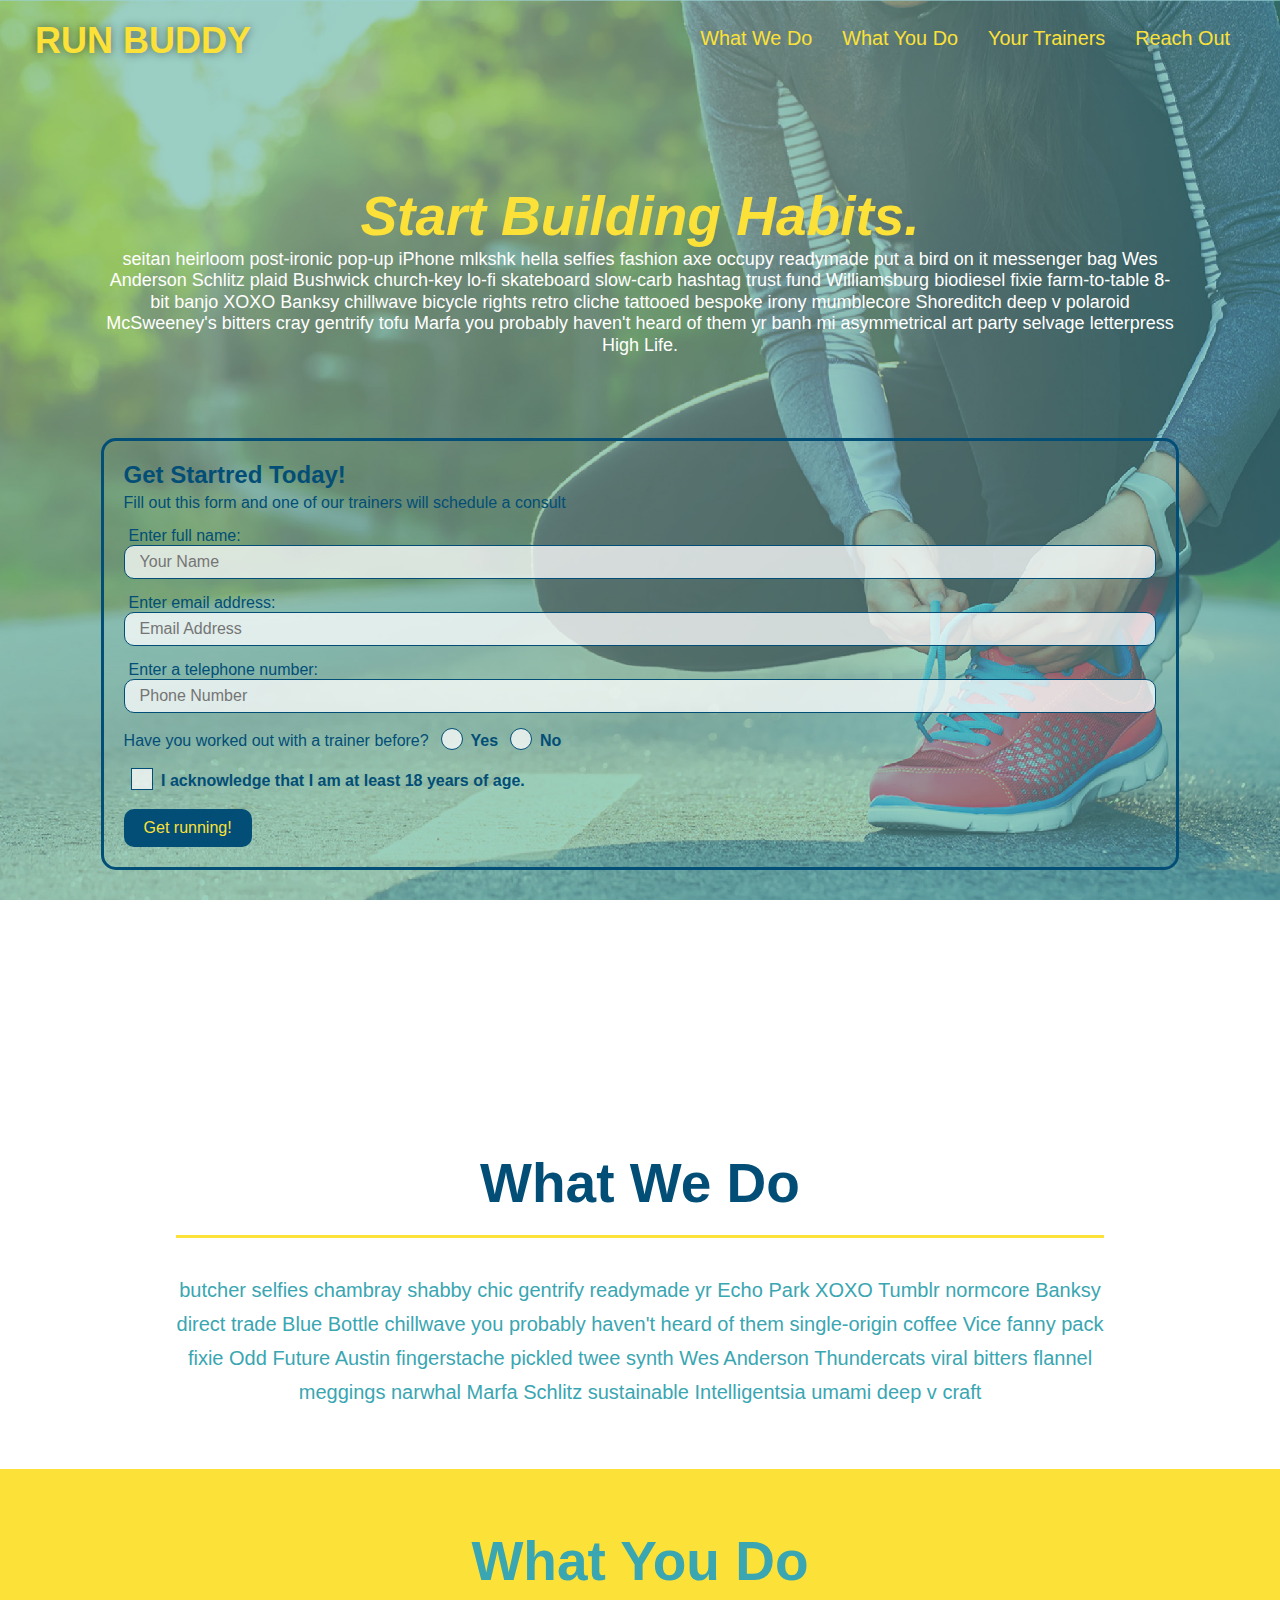
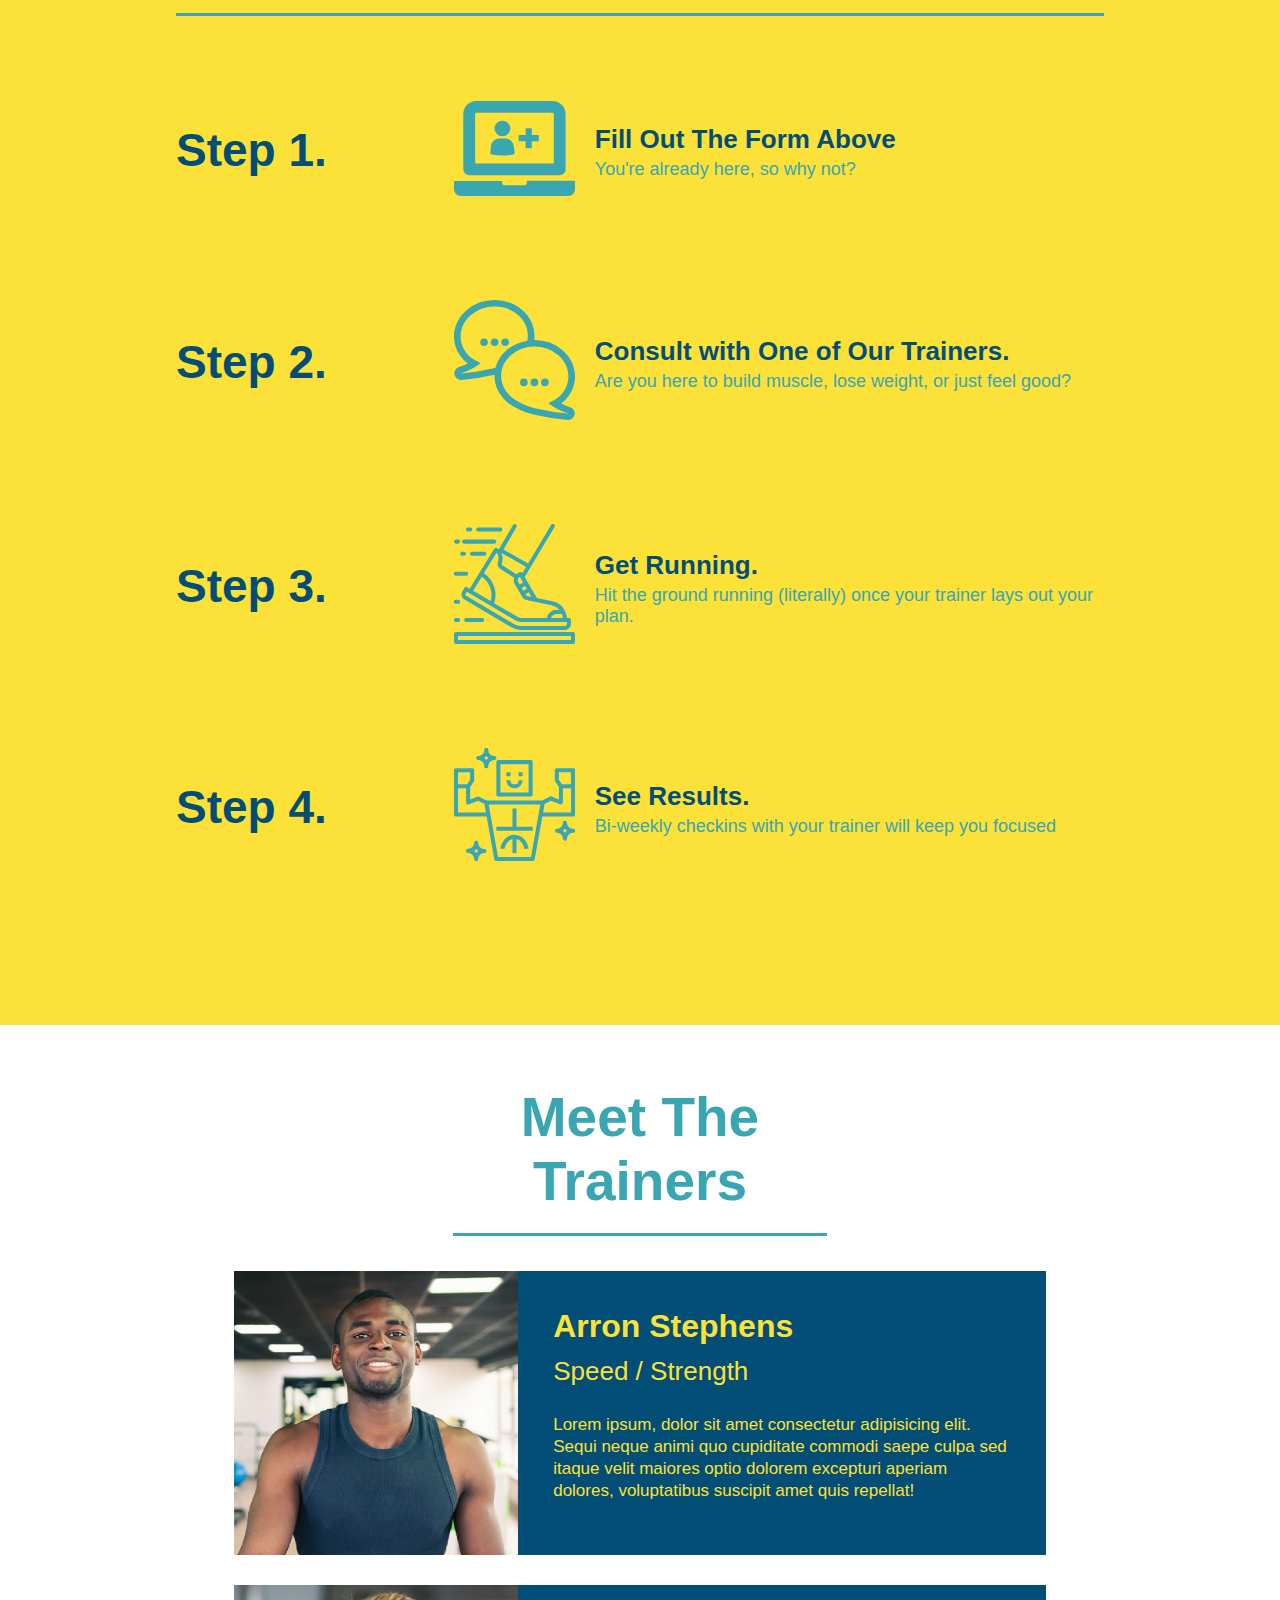
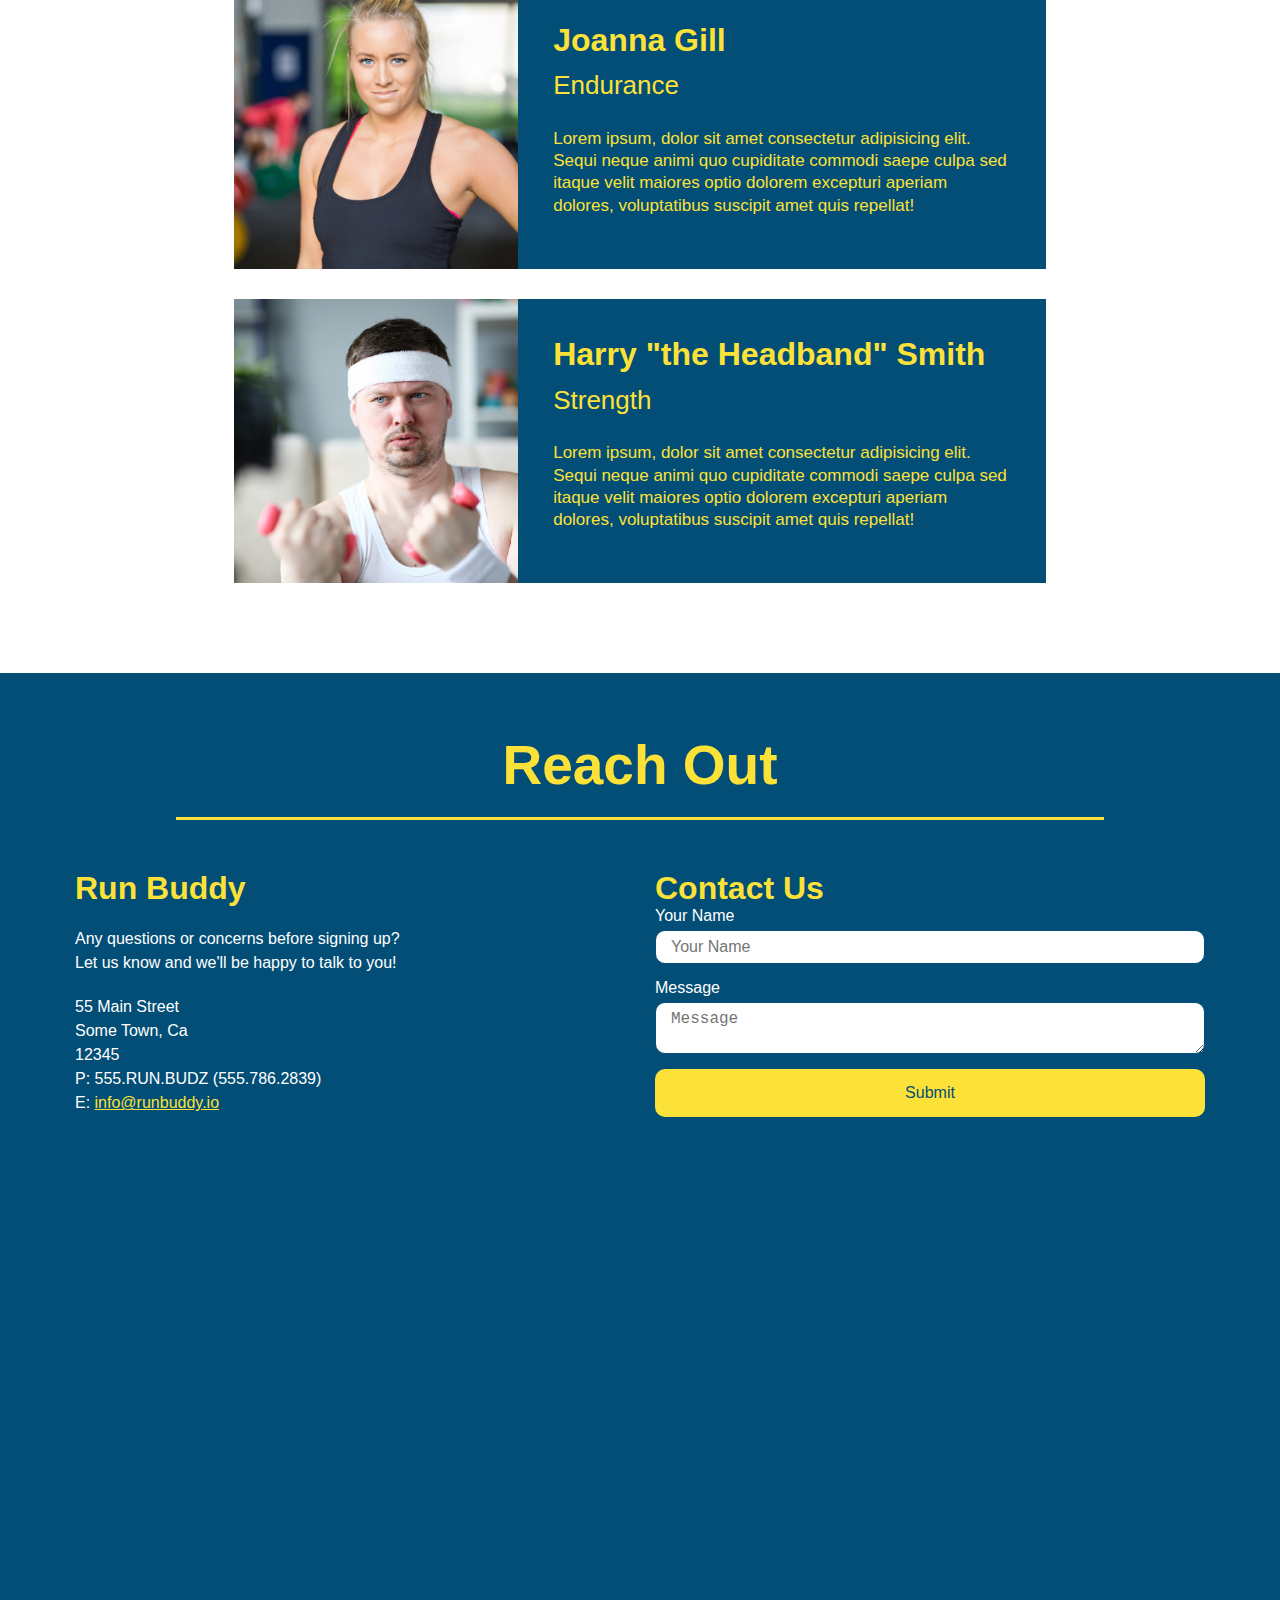
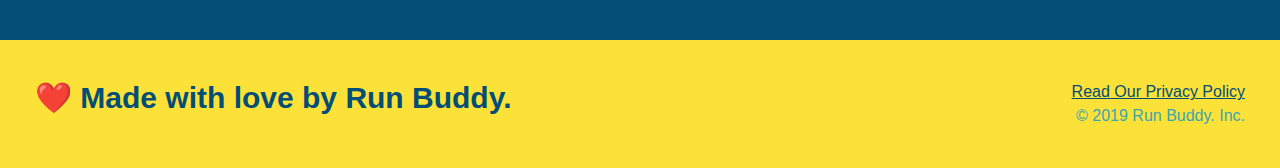
<file: index.html>
<!DOCTYPE html>
<html lang="en">
  <head>
    <meta name="viewport" content="width=device-width, initial-scale=1.0" />
    <link rel="stylesheet" href="./assets/css/style.css" />
    <title>Run Buddy</title>
  </head>
  <body>
    <!-- navigation -->
    <header>
      <h1>
        <a href="/">RUN BUDDY</a>
      </h1>
      <nav>
        <!-- Unorder list element -->
        <ul>
          <!-- List item element -->
          <li>
            <!-- Anchor element -->
            <a href="#what-we-do">What We Do</a>
          </li>
          <li>
            <a href="#what-you-do">What You Do</a>
          </li>
          <li>
            <a href="#your-trainers">Your Trainers</a>
          </li>
          <li>
            <a href="#reach-out">Reach Out</a>
          </li>
        </ul>
      </nav>
    </header>
    <!-- hero section -->
    
      <section class="hero">
        <div class="hero-cta">
          <h2>Start Building Habits.</h2>
          <p>
            seitan heirloom post-ironic pop-up iPhone mlkshk hella selfies fashion axe occupy readymade put a bird on it messenger bag Wes Anderson Schlitz plaid Bushwick church-key lo-fi skateboard slow-carb hashtag trust fund Williamsburg biodiesel fixie farm-to-table 8-bit banjo XOXO Banksy chillwave bicycle rights retro cliche tattooed bespoke irony mumblecore Shoreditch deep v polaroid McSweeney's bitters cray gentrify tofu Marfa you probably haven't heard of them yr banh mi asymmetrical art party selvage letterpress High Life.
          </p>
        </div>
        <div class="hero-form">
      <h3>Get Startred Today!</h3>
        <p>
          Fill out this form and one of our trainers will schedule a consult
        </p>
      <div>
        <!-- Add Form element -->
        <form>
          <label for="name">Enter full name:</label>
          <input type="text" placeholder="Your Name" name="name" id="name" class="form-input" />
          <label for="email">Enter email address:</label>
          <input
            type="text"
            placeholder="Email Address"
            name="email"
            id="email"
            class="form-input"
          />
          <label for="phone">Enter a telephone number:</label>
          <input
            type="phone"
            placeholder="Phone Number"
            name="phone"
            id="phone"
            class="form-input"
          />
          <p>
            Have you worked out with a trainer before?
            <span class="radio-wrapper">
            <input type="radio" name="trainer-confirm" id="trainer-yes" />
            <label for="trainer-yes">Yes</label>
            </span>
            <span class="radio-wrapper">
            <input type="radio" name="trainer-confirm" id="trainer-no" />
            <label for="trainer-no">No</label>
          </span>
          </p>
          <p>
            <span class="checkbox-wrapper">
            <input type="checkbox" name="age-confirm" id="checkbox" />
            <label for="checkbox"
              >I acknowledge that I am at least 18 years of age.</label
            >
            </span>
          </p>
          <button type="submit">Get running!</button>
        </form>
      </div>
    </section>
    <!-- end hero -->

    <!-- hero/jumbotron -->
    <section></section>  
    <!-- "what we do" section -->
    <section id="what-we-do" class="intro">
       <!-- Wrap every h2 with a class of "section-title" in this div! -->
      <div class="flex-row">
      <h2 class="section-title primary-border">What We Do</h2>
      </div>
      <div class="flex-row">
      <p>
        butcher selfies chambray shabby chic gentrify readymade yr Echo Park XOXO Tumblr normcore Banksy direct trade Blue Bottle chillwave you probably haven't heard of them single-origin coffee Vice fanny pack fixie Odd Future Austin fingerstache pickled twee synth Wes Anderson Thundercats viral bitters flannel meggings narwhal Marfa Schlitz sustainable Intelligentsia umami deep v craft
      </p>
      </div>
    </section>

    <!-- "What you do" section -->
    <section id="what you do" class="steps">
       <!-- Wrap every h2 with a class of "section-title" in this div! -->
<div class="flex-row">
      <h2 class="section-title secondary-border">What You Do</h2>
      </div>
      <div>
        <!-- insert this img element -->
        <div class="step">
          <h3>Step 1.</h3>
          <div class="step-info">
            <div class="step-img">
              <img src="./assets/images/step-1.svg" alt="" />
            </div>
            <div class="step-text">
              <h4>Fill Out The Form Above</h4>
              <p>You're already here, so why not?</p>
            </div>
          </div>
        </div>
    </div>
    
        <div>
          <div class="step">
            <h3>Step 2.</h3>
          <div class="step-info">
            <div class="step-img">
          <img src="./assets/images/step-2.svg" alt="" />
          </div>
          <div class="step-text">
          <h4>Consult with One of Our Trainers.</h4>
          <p>Are you here to build muscle, lose weight, or just feel good?</p>
          </div>
          </div>
          </div>
        </div>
      
      
        <div>
          <div class="step">
            <h3>Step 3.</h3>
          <div class="step-info">
            <div class="step-img">
          <img src="./assets/images/step-3.svg" alt="" />
          </div>
          <div class="step-text">
          <h4>Get Running.</h4>
          <p>Hit the ground running (literally) once your trainer lays out your plan.</p>
          </div>
          </div>
          </div>
        </div>
      
        <div>
          <div class="step">
            <h3>Step 4.</h3>
          <div class="step-info">
            <div class="step-img">
          <img src="./assets/images/step-4.svg" alt="" />
          </div>
          <div class="step-text">
          <h4>See Results.</h4>
          <p>Bi-weekly checkins with your trainer will keep you focused</p>
          </div>
          </div>
          </div>
      </div>
    </section>

    <!-- "meet the trainers" section -->
    <section id="your-trainers" class="trainers">
      <!-- Wrap every h2 with a class of "section-title" in this div! -->
<div class="flex-row">
      <h2 class="section-title primary-border">Meet The Trainers</h2>
      </div>
      <div class="trainers">
        <!--This is for show; keep the article tags you have-->
      <article class="trainer">
        <img src="./assets/images/trainer-1.jpg" alt="Arron Stephens in his workout clothes, ready to pump iron" />
        <div class="trainer-bio">
          <h3 class="trainer-name">Arron Stephens</h3>
          <h4 class="trainer-role">Speed / Strength</h4>
          <p>
            Lorem ipsum, dolor sit amet consectetur adipisicing elit. Sequi neque animi quo cupiditate commodi saepe culpa sed
            itaque velit maiores optio dolorem excepturi aperiam dolores, voluptatibus suscipit amet quis repellat!
          </p>
        </div>
      </article>
      <!-- second trainer bio -->
<article class="trainer">
  <img src="./assets/images/trainer-2.jpg" alt="Joanna Gill cooling off after a workout" />
  <div class="trainer-bio">
    <h3 class="trainer-name">Joanna Gill</h3>
    <h4 class="trainer-role">Endurance</h4>
    <p>
      Lorem ipsum, dolor sit amet consectetur adipisicing elit. Sequi neque animi quo cupiditate commodi saepe culpa sed
      itaque velit maiores optio dolorem excepturi aperiam dolores, voluptatibus suscipit amet quis repellat!
    </p>
  </div>
</article>

<!-- third trainer bio -->
<article class="trainer">
  <img src="./assets/images/trainer-3.jpg" alt="Harry Smith wearing a headband and lifting comically small pink weights" />
  <div class="trainer-bio">
    <h3 class="trainer-name">Harry "the Headband" Smith</h3>
    <h4 class="trainer-role">Strength</h4>
    <p>
      Lorem ipsum, dolor sit amet consectetur adipisicing elit. Sequi neque animi quo cupiditate commodi saepe culpa sed
      itaque velit maiores optio dolorem excepturi aperiam dolores, voluptatibus suscipit amet quis repellat!
    </p>
  </div>
</article>
</div>
    </section>

    <!-- "reach out" section -->
  <section id="reach-out" class="contact">
      <!-- Wrap every h2 with a class of "section-title" in this div! -->
<div class="flex-row">
    <h2 class="section-title secondary-border">Reach Out</h2>
      </div>
    <div class="contact-info">
      <div>
      <h3>Run Buddy</h3>
      <p>
        Any questions or concerns before signing up?
        <br />
        Let us know and we'll be happy to talk to you!
      </p>
      <address>
        55 Main Street <br/>
        Some Town, Ca <br/>
        12345<br />
        P: 555.RUN.BUDZ (555.786.2839)<br/>
        E: <a href="mailto:info@runbuddy.io">info@runbuddy.io</a>
      </address>
      </div>

      <div class="contact-form">
        <h3>Contact Us</h3>
        <form>
           <label for="contact-name">Your Name</label>
           <input type="text" id="contact-name" placeholder="Your Name" />
      
           <label for="contact-message">Message</label>
           <textarea id="contact-message" placeholder="Message"></textarea>
      
           <button type="submit">Submit</button>
          </form>
      </div>
        

        <iframe src="https://www.google.com/maps/embed?pb=!1m18!1m12!1m3!1d3147.1079747227936!2d-120.42364418397035!3d37.92790791110593!2m3!1f0!2f0!3f0!3m2!1i1024!2i768!4f13.1!3m3!1m2!1s0x8090c49129b6ac57%3A0xb56c7eb95a2cd8bd!2sMain%20St%2C%20California%2095327!5e0!3m2!1sen!2sus!4v1616426329495!5m2!1sen!2sus" 
          framevorder="0" 
          style="border:0;" 
          allowfullscreen>
        </iframe>
         </div>
    </section>

    <!-- footer -->
    <footer>
      <h2>❤️ Made with love by Run Buddy.</h2>
      <div>
        <a href="./privacy-policy.html">Read Our Privacy Policy</a><br />
        &copy; 2019 Run Buddy. Inc.
      </div>
    </footer>
  </body>
</html>
</file>
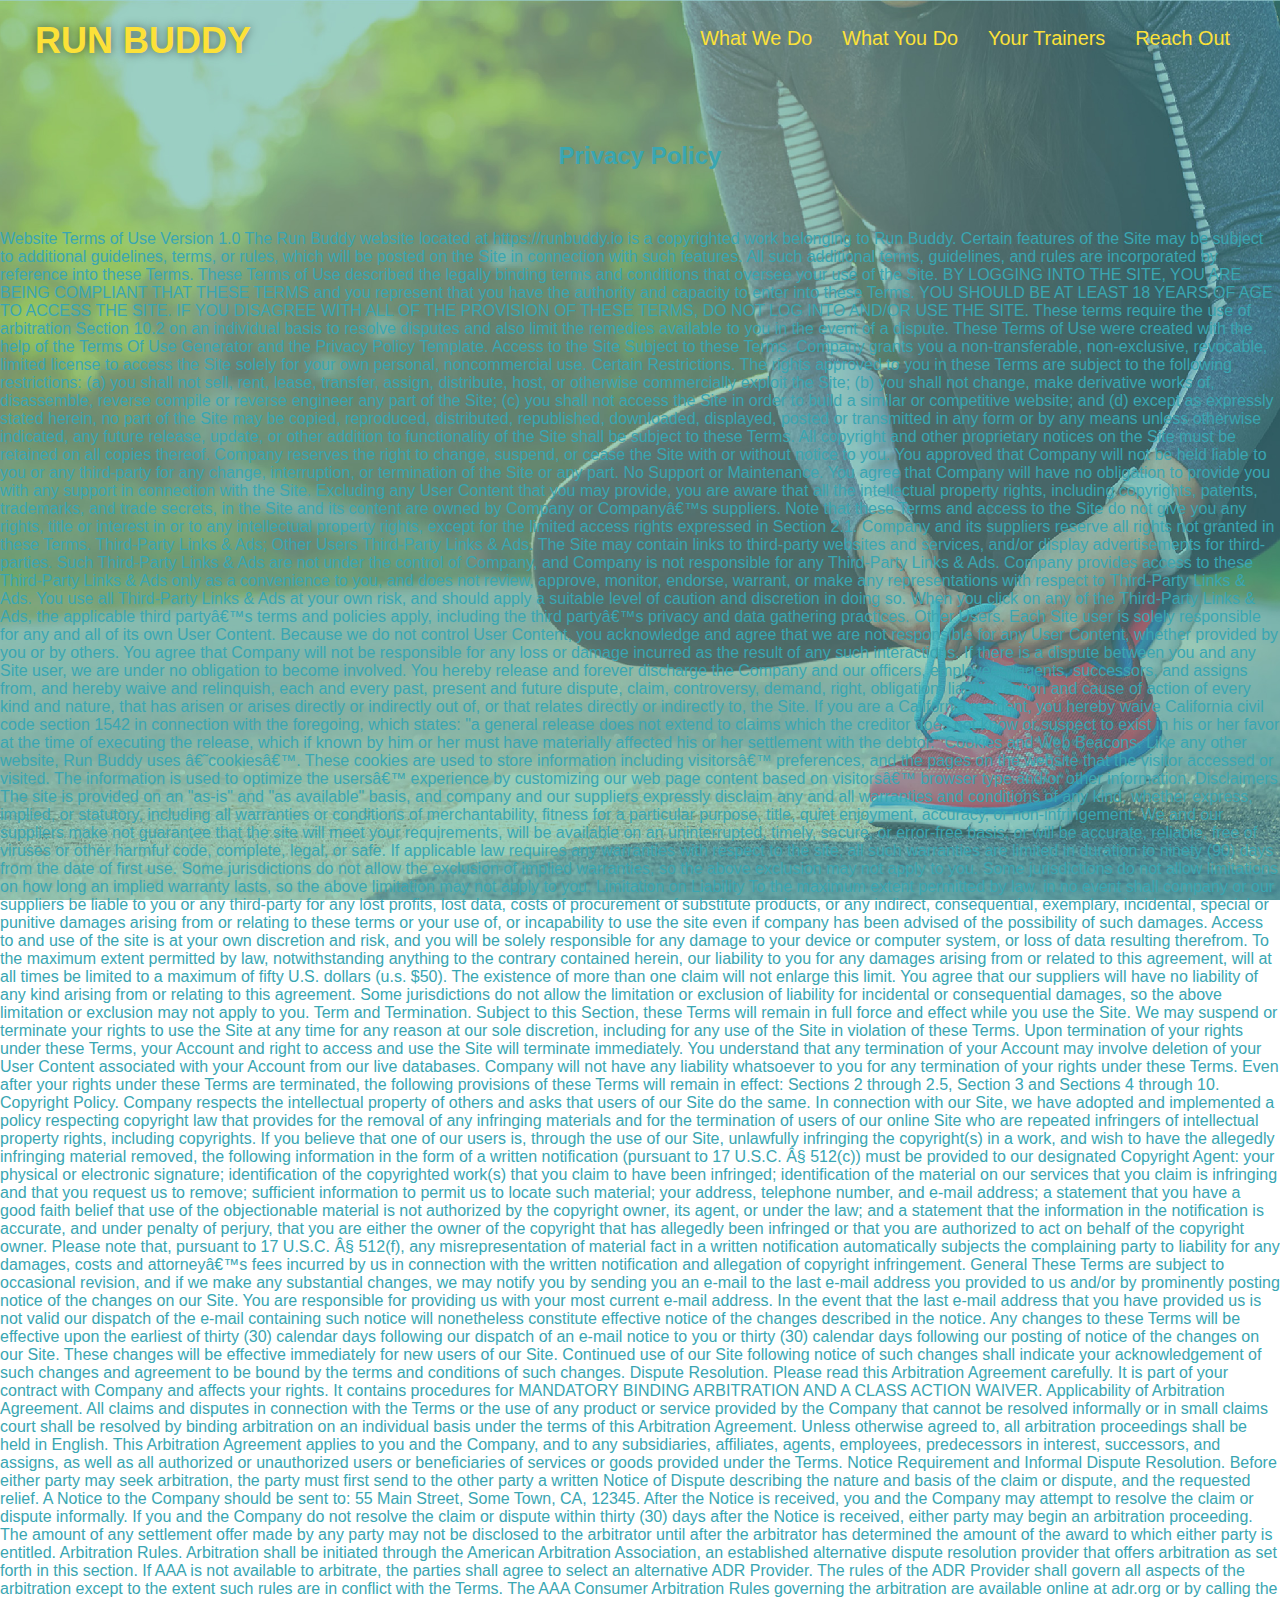
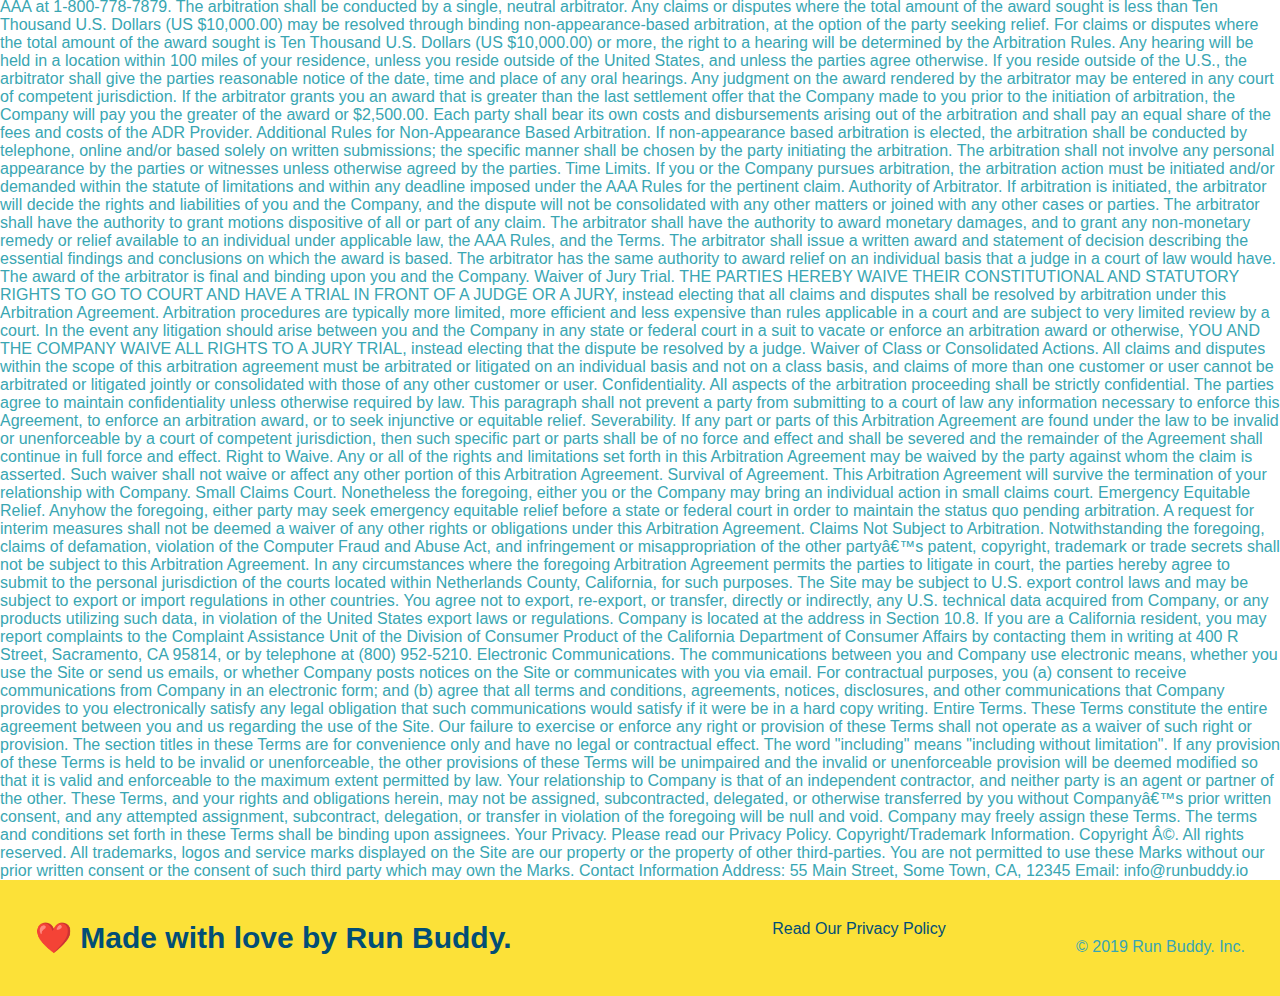
<file: privacy-policy.html>
<!DOCTYPE html>
<html lang="en">
  <head>
    <meta name="viewport" content="width=device-width, initial-scale=1.0" />
   <link rel="stylesheet" href="./assets/css/style.css"/>
    <title>Privacy-Policy - Run Buddy</title>
  </head>
  <body></body>
  <header>
    <h1>
      <a href="/">RUN BUDDY</a>
    </h1>
    <nav>
      <!-- Unorder list element -->
      <ul>
        <!-- List item element -->
        <li>
          <!-- Do this to all of the <a> elements in privacy-policy.html -->
          <a href="./index.html#what-we-do">What We Do</a>
        </li>
        <li>
          <a href="./index.html#what-you-do">What You Do</a>
        </li>
        <li>
          <a href="./index.html#your-trainers">Your Trainers</a>
        </li>
        <li>
          <a href="./indext.html#reach-out">Reach Out</a>
        </li>
      </ul>
    </nav>
  </header>
  <section class="hero">
    <h2 class="page-title">Privacy Policy</h2>
  </section>
  <article class="hero secondary-content">
    Website Terms of Use Version 1.0 The Run Buddy website located at
    https://runbuddy.io is a copyrighted work belonging to Run Buddy. Certain
    features of the Site may be subject to additional guidelines, terms, or
    rules, which will be posted on the Site in connection with such features.
    All such additional terms, guidelines, and rules are incorporated by
    reference into these Terms. These Terms of Use described the legally binding
    terms and conditions that oversee your use of the Site. BY LOGGING INTO THE
    SITE, YOU ARE BEING COMPLIANT THAT THESE TERMS and you represent that you
    have the authority and capacity to enter into these Terms. YOU SHOULD BE AT
    LEAST 18 YEARS OF AGE TO ACCESS THE SITE. IF YOU DISAGREE WITH ALL OF THE
    PROVISION OF THESE TERMS, DO NOT LOG INTO AND/OR USE THE SITE. These terms
    require the use of arbitration Section 10.2 on an individual basis to
    resolve disputes and also limit the remedies available to you in the event
    of a dispute. These Terms of Use were created with the help of the Terms Of
    Use Generator and the Privacy Policy Template. Access to the Site Subject to
    these Terms. Company grants you a non-transferable, non-exclusive,
    revocable, limited license to access the Site solely for your own personal,
    noncommercial use. Certain Restrictions. The rights approved to you in these
    Terms are subject to the following restrictions: (a) you shall not sell,
    rent, lease, transfer, assign, distribute, host, or otherwise commercially
    exploit the Site; (b) you shall not change, make derivative works of,
    disassemble, reverse compile or reverse engineer any part of the Site; (c)
    you shall not access the Site in order to build a similar or competitive
    website; and (d) except as expressly stated herein, no part of the Site may
    be copied, reproduced, distributed, republished, downloaded, displayed,
    posted or transmitted in any form or by any means unless otherwise
    indicated, any future release, update, or other addition to functionality of
    the Site shall be subject to these Terms. All copyright and other
    proprietary notices on the Site must be retained on all copies thereof.
    Company reserves the right to change, suspend, or cease the Site with or
    without notice to you. You approved that Company will not be held liable to
    you or any third-party for any change, interruption, or termination of the
    Site or any part. No Support or Maintenance. You agree that Company will
    have no obligation to provide you with any support in connection with the
    Site. Excluding any User Content that you may provide, you are aware that
    all the intellectual property rights, including copyrights, patents,
    trademarks, and trade secrets, in the Site and its content are owned by
    Company or Companyâ€™s suppliers. Note that these Terms and access to the
    Site do not give you any rights, title or interest in or to any intellectual
    property rights, except for the limited access rights expressed in Section
    2.1. Company and its suppliers reserve all rights not granted in these
    Terms. Third-Party Links & Ads; Other Users Third-Party Links & Ads. The
    Site may contain links to third-party websites and services, and/or display
    advertisements for third-parties. Such Third-Party Links & Ads are not under
    the control of Company, and Company is not responsible for any Third-Party
    Links & Ads. Company provides access to these Third-Party Links & Ads only
    as a convenience to you, and does not review, approve, monitor, endorse,
    warrant, or make any representations with respect to Third-Party Links &
    Ads. You use all Third-Party Links & Ads at your own risk, and should apply
    a suitable level of caution and discretion in doing so. When you click on
    any of the Third-Party Links & Ads, the applicable third partyâ€™s terms and
    policies apply, including the third partyâ€™s privacy and data gathering
    practices. Other Users. Each Site user is solely responsible for any and all
    of its own User Content. Because we do not control User Content, you
    acknowledge and agree that we are not responsible for any User Content,
    whether provided by you or by others. You agree that Company will not be
    responsible for any loss or damage incurred as the result of any such
    interactions. If there is a dispute between you and any Site user, we are
    under no obligation to become involved. You hereby release and forever
    discharge the Company and our officers, employees, agents, successors, and
    assigns from, and hereby waive and relinquish, each and every past, present
    and future dispute, claim, controversy, demand, right, obligation,
    liability, action and cause of action of every kind and nature, that has
    arisen or arises directly or indirectly out of, or that relates directly or
    indirectly to, the Site. If you are a California resident, you hereby waive
    California civil code section 1542 in connection with the foregoing, which
    states: "a general release does not extend to claims which the creditor does
    not know or suspect to exist in his or her favor at the time of executing
    the release, which if known by him or her must have materially affected his
    or her settlement with the debtor." Cookies and Web Beacons. Like any other
    website, Run Buddy uses â€˜cookiesâ€™. These cookies are used to store
    information including visitorsâ€™ preferences, and the pages on the website
    that the visitor accessed or visited. The information is used to optimize
    the usersâ€™ experience by customizing our web page content based on
    visitorsâ€™ browser type and/or other information. Disclaimers The site is
    provided on an "as-is" and "as available" basis, and company and our
    suppliers expressly disclaim any and all warranties and conditions of any
    kind, whether express, implied, or statutory, including all warranties or
    conditions of merchantability, fitness for a particular purpose, title,
    quiet enjoyment, accuracy, or non-infringement. We and our suppliers make
    not guarantee that the site will meet your requirements, will be available
    on an uninterrupted, timely, secure, or error-free basis, or will be
    accurate, reliable, free of viruses or other harmful code, complete, legal,
    or safe. If applicable law requires any warranties with respect to the site,
    all such warranties are limited in duration to ninety (90) days from the
    date of first use. Some jurisdictions do not allow the exclusion of implied
    warranties, so the above exclusion may not apply to you. Some jurisdictions
    do not allow limitations on how long an implied warranty lasts, so the above
    limitation may not apply to you. Limitation on Liability To the maximum
    extent permitted by law, in no event shall company or our suppliers be
    liable to you or any third-party for any lost profits, lost data, costs of
    procurement of substitute products, or any indirect, consequential,
    exemplary, incidental, special or punitive damages arising from or relating
    to these terms or your use of, or incapability to use the site even if
    company has been advised of the possibility of such damages. Access to and
    use of the site is at your own discretion and risk, and you will be solely
    responsible for any damage to your device or computer system, or loss of
    data resulting therefrom. To the maximum extent permitted by law,
    notwithstanding anything to the contrary contained herein, our liability to
    you for any damages arising from or related to this agreement, will at all
    times be limited to a maximum of fifty U.S. dollars (u.s. $50). The
    existence of more than one claim will not enlarge this limit. You agree that
    our suppliers will have no liability of any kind arising from or relating to
    this agreement. Some jurisdictions do not allow the limitation or exclusion
    of liability for incidental or consequential damages, so the above
    limitation or exclusion may not apply to you. Term and Termination. Subject
    to this Section, these Terms will remain in full force and effect while you
    use the Site. We may suspend or terminate your rights to use the Site at any
    time for any reason at our sole discretion, including for any use of the
    Site in violation of these Terms. Upon termination of your rights under
    these Terms, your Account and right to access and use the Site will
    terminate immediately. You understand that any termination of your Account
    may involve deletion of your User Content associated with your Account from
    our live databases. Company will not have any liability whatsoever to you
    for any termination of your rights under these Terms. Even after your rights
    under these Terms are terminated, the following provisions of these Terms
    will remain in effect: Sections 2 through 2.5, Section 3 and Sections 4
    through 10. Copyright Policy. Company respects the intellectual property of
    others and asks that users of our Site do the same. In connection with our
    Site, we have adopted and implemented a policy respecting copyright law that
    provides for the removal of any infringing materials and for the termination
    of users of our online Site who are repeated infringers of intellectual
    property rights, including copyrights. If you believe that one of our users
    is, through the use of our Site, unlawfully infringing the copyright(s) in a
    work, and wish to have the allegedly infringing material removed, the
    following information in the form of a written notification (pursuant to 17
    U.S.C. Â§ 512(c)) must be provided to our designated Copyright Agent: your
    physical or electronic signature; identification of the copyrighted work(s)
    that you claim to have been infringed; identification of the material on our
    services that you claim is infringing and that you request us to remove;
    sufficient information to permit us to locate such material; your address,
    telephone number, and e-mail address; a statement that you have a good faith
    belief that use of the objectionable material is not authorized by the
    copyright owner, its agent, or under the law; and a statement that the
    information in the notification is accurate, and under penalty of perjury,
    that you are either the owner of the copyright that has allegedly been
    infringed or that you are authorized to act on behalf of the copyright
    owner. Please note that, pursuant to 17 U.S.C. Â§ 512(f), any
    misrepresentation of material fact in a written notification automatically
    subjects the complaining party to liability for any damages, costs and
    attorneyâ€™s fees incurred by us in connection with the written notification
    and allegation of copyright infringement. General These Terms are subject to
    occasional revision, and if we make any substantial changes, we may notify
    you by sending you an e-mail to the last e-mail address you provided to us
    and/or by prominently posting notice of the changes on our Site. You are
    responsible for providing us with your most current e-mail address. In the
    event that the last e-mail address that you have provided us is not valid
    our dispatch of the e-mail containing such notice will nonetheless
    constitute effective notice of the changes described in the notice. Any
    changes to these Terms will be effective upon the earliest of thirty (30)
    calendar days following our dispatch of an e-mail notice to you or thirty
    (30) calendar days following our posting of notice of the changes on our
    Site. These changes will be effective immediately for new users of our Site.
    Continued use of our Site following notice of such changes shall indicate
    your acknowledgement of such changes and agreement to be bound by the terms
    and conditions of such changes. Dispute Resolution. Please read this
    Arbitration Agreement carefully. It is part of your contract with Company
    and affects your rights. It contains procedures for MANDATORY BINDING
    ARBITRATION AND A CLASS ACTION WAIVER. Applicability of Arbitration
    Agreement. All claims and disputes in connection with the Terms or the use
    of any product or service provided by the Company that cannot be resolved
    informally or in small claims court shall be resolved by binding arbitration
    on an individual basis under the terms of this Arbitration Agreement. Unless
    otherwise agreed to, all arbitration proceedings shall be held in English.
    This Arbitration Agreement applies to you and the Company, and to any
    subsidiaries, affiliates, agents, employees, predecessors in interest,
    successors, and assigns, as well as all authorized or unauthorized users or
    beneficiaries of services or goods provided under the Terms. Notice
    Requirement and Informal Dispute Resolution. Before either party may seek
    arbitration, the party must first send to the other party a written Notice
    of Dispute describing the nature and basis of the claim or dispute, and the
    requested relief. A Notice to the Company should be sent to: 55 Main Street,
    Some Town, CA, 12345. After the Notice is received, you and the Company may
    attempt to resolve the claim or dispute informally. If you and the Company
    do not resolve the claim or dispute within thirty (30) days after the Notice
    is received, either party may begin an arbitration proceeding. The amount of
    any settlement offer made by any party may not be disclosed to the
    arbitrator until after the arbitrator has determined the amount of the award
    to which either party is entitled. Arbitration Rules. Arbitration shall be
    initiated through the American Arbitration Association, an established
    alternative dispute resolution provider that offers arbitration as set forth
    in this section. If AAA is not available to arbitrate, the parties shall
    agree to select an alternative ADR Provider. The rules of the ADR Provider
    shall govern all aspects of the arbitration except to the extent such rules
    are in conflict with the Terms. The AAA Consumer Arbitration Rules governing
    the arbitration are available online at adr.org or by calling the AAA at
    1-800-778-7879. The arbitration shall be conducted by a single, neutral
    arbitrator. Any claims or disputes where the total amount of the award
    sought is less than Ten Thousand U.S. Dollars (US $10,000.00) may be
    resolved through binding non-appearance-based arbitration, at the option of
    the party seeking relief. For claims or disputes where the total amount of
    the award sought is Ten Thousand U.S. Dollars (US $10,000.00) or more, the
    right to a hearing will be determined by the Arbitration Rules. Any hearing
    will be held in a location within 100 miles of your residence, unless you
    reside outside of the United States, and unless the parties agree otherwise.
    If you reside outside of the U.S., the arbitrator shall give the parties
    reasonable notice of the date, time and place of any oral hearings. Any
    judgment on the award rendered by the arbitrator may be entered in any court
    of competent jurisdiction. If the arbitrator grants you an award that is
    greater than the last settlement offer that the Company made to you prior to
    the initiation of arbitration, the Company will pay you the greater of the
    award or $2,500.00. Each party shall bear its own costs and disbursements
    arising out of the arbitration and shall pay an equal share of the fees and
    costs of the ADR Provider. Additional Rules for Non-Appearance Based
    Arbitration. If non-appearance based arbitration is elected, the arbitration
    shall be conducted by telephone, online and/or based solely on written
    submissions; the specific manner shall be chosen by the party initiating the
    arbitration. The arbitration shall not involve any personal appearance by
    the parties or witnesses unless otherwise agreed by the parties. Time
    Limits. If you or the Company pursues arbitration, the arbitration action
    must be initiated and/or demanded within the statute of limitations and
    within any deadline imposed under the AAA Rules for the pertinent claim.
    Authority of Arbitrator. If arbitration is initiated, the arbitrator will
    decide the rights and liabilities of you and the Company, and the dispute
    will not be consolidated with any other matters or joined with any other
    cases or parties. The arbitrator shall have the authority to grant motions
    dispositive of all or part of any claim. The arbitrator shall have the
    authority to award monetary damages, and to grant any non-monetary remedy or
    relief available to an individual under applicable law, the AAA Rules, and
    the Terms. The arbitrator shall issue a written award and statement of
    decision describing the essential findings and conclusions on which the
    award is based. The arbitrator has the same authority to award relief on an
    individual basis that a judge in a court of law would have. The award of the
    arbitrator is final and binding upon you and the Company. Waiver of Jury
    Trial. THE PARTIES HEREBY WAIVE THEIR CONSTITUTIONAL AND STATUTORY RIGHTS TO
    GO TO COURT AND HAVE A TRIAL IN FRONT OF A JUDGE OR A JURY, instead electing
    that all claims and disputes shall be resolved by arbitration under this
    Arbitration Agreement. Arbitration procedures are typically more limited,
    more efficient and less expensive than rules applicable in a court and are
    subject to very limited review by a court. In the event any litigation
    should arise between you and the Company in any state or federal court in a
    suit to vacate or enforce an arbitration award or otherwise, YOU AND THE
    COMPANY WAIVE ALL RIGHTS TO A JURY TRIAL, instead electing that the dispute
    be resolved by a judge. Waiver of Class or Consolidated Actions. All claims
    and disputes within the scope of this arbitration agreement must be
    arbitrated or litigated on an individual basis and not on a class basis, and
    claims of more than one customer or user cannot be arbitrated or litigated
    jointly or consolidated with those of any other customer or user.
    Confidentiality. All aspects of the arbitration proceeding shall be strictly
    confidential. The parties agree to maintain confidentiality unless otherwise
    required by law. This paragraph shall not prevent a party from submitting to
    a court of law any information necessary to enforce this Agreement, to
    enforce an arbitration award, or to seek injunctive or equitable relief.
    Severability. If any part or parts of this Arbitration Agreement are found
    under the law to be invalid or unenforceable by a court of competent
    jurisdiction, then such specific part or parts shall be of no force and
    effect and shall be severed and the remainder of the Agreement shall
    continue in full force and effect. Right to Waive. Any or all of the rights
    and limitations set forth in this Arbitration Agreement may be waived by the
    party against whom the claim is asserted. Such waiver shall not waive or
    affect any other portion of this Arbitration Agreement. Survival of
    Agreement. This Arbitration Agreement will survive the termination of your
    relationship with Company. Small Claims Court. Nonetheless the foregoing,
    either you or the Company may bring an individual action in small claims
    court. Emergency Equitable Relief. Anyhow the foregoing, either party may
    seek emergency equitable relief before a state or federal court in order to
    maintain the status quo pending arbitration. A request for interim measures
    shall not be deemed a waiver of any other rights or obligations under this
    Arbitration Agreement. Claims Not Subject to Arbitration. Notwithstanding
    the foregoing, claims of defamation, violation of the Computer Fraud and
    Abuse Act, and infringement or misappropriation of the other partyâ€™s
    patent, copyright, trademark or trade secrets shall not be subject to this
    Arbitration Agreement. In any circumstances where the foregoing Arbitration
    Agreement permits the parties to litigate in court, the parties hereby agree
    to submit to the personal jurisdiction of the courts located within
    Netherlands County, California, for such purposes. The Site may be subject
    to U.S. export control laws and may be subject to export or import
    regulations in other countries. You agree not to export, re-export, or
    transfer, directly or indirectly, any U.S. technical data acquired from
    Company, or any products utilizing such data, in violation of the United
    States export laws or regulations. Company is located at the address in
    Section 10.8. If you are a California resident, you may report complaints to
    the Complaint Assistance Unit of the Division of Consumer Product of the
    California Department of Consumer Affairs by contacting them in writing at
    400 R Street, Sacramento, CA 95814, or by telephone at (800) 952-5210.
    Electronic Communications. The communications between you and Company use
    electronic means, whether you use the Site or send us emails, or whether
    Company posts notices on the Site or communicates with you via email. For
    contractual purposes, you (a) consent to receive communications from Company
    in an electronic form; and (b) agree that all terms and conditions,
    agreements, notices, disclosures, and other communications that Company
    provides to you electronically satisfy any legal obligation that such
    communications would satisfy if it were be in a hard copy writing. Entire
    Terms. These Terms constitute the entire agreement between you and us
    regarding the use of the Site. Our failure to exercise or enforce any right
    or provision of these Terms shall not operate as a waiver of such right or
    provision. The section titles in these Terms are for convenience only and
    have no legal or contractual effect. The word "including" means "including
    without limitation". If any provision of these Terms is held to be invalid
    or unenforceable, the other provisions of these Terms will be unimpaired and
    the invalid or unenforceable provision will be deemed modified so that it is
    valid and enforceable to the maximum extent permitted by law. Your
    relationship to Company is that of an independent contractor, and neither
    party is an agent or partner of the other. These Terms, and your rights and
    obligations herein, may not be assigned, subcontracted, delegated, or
    otherwise transferred by you without Companyâ€™s prior written consent, and
    any attempted assignment, subcontract, delegation, or transfer in violation
    of the foregoing will be null and void. Company may freely assign these
    Terms. The terms and conditions set forth in these Terms shall be binding
    upon assignees. Your Privacy. Please read our Privacy Policy.
    Copyright/Trademark Information. Copyright Â©. All rights reserved. All
    trademarks, logos and service marks displayed on the Site are our property
    or the property of other third-parties. You are not permitted to use these
    Marks without our prior written consent or the consent of such third party
    which may own the Marks. Contact Information Address: 55 Main Street, Some
    Town, CA, 12345 Email: info@runbuddy.io
  </article>
  <footer>
    <h2>❤️ Made with love by Run Buddy.</h2>
    <div class="hero hero-secondary"></div>
      <a>Read Our Privacy Policy</a><br />
      &copy; 2019 Run Buddy. Inc.
    </div>
  </footer>
</html>
</file>
<file: assets/css/style.css>
* {
  margin: 0;
  padding: 0;
  box-sizing: border-box;
}

body {
  /* more on this crazy alphanumerical value in a minute! */
  color: var(--tertiary-color);
  font-family: Arial, Helvetica, sans-serif;
}
/* apply styles to <header> */
header {
  padding: 20px 35px;
  background-color: var(--tertiary-color);
  display: flex;
  justify-content: space-between;
  flex-wrap: wrap;
  position: -webkit-sticky;
  position: sticky;
  top: 0;
  background-image: url("../images/hero-bg.jpg");
  background-size: cover;
  background-position: center;
  background-attachment: fixed;
  background-position: 80%;
  z-index: 9999;
}
header h1 {
  font-weight: bold;
  font-size: 36px;
  color: var(--primary-color);
  margin: 0;
}

header a {
  text-decoration: none;
  color: var(--primary-color);
}

header nav {
  margin: 7px 0;
}

header nav ul {
  display: flex;
  flex-wrap: wrap;
  justify-content: space-between;
  align-items: center;
  list-style: none;
}

header nav ul li a {
  padding: 10px 15px;
  font-weight: lighter;
  font-size: 1.55vw;
}

footer {
  background: var(--primary-color);
  width: 100%;
  padding: 40px 35px;
  display: flex;
  justify-content: space-between;
  flex-wrap: wrap;
}

footer h2 {
  color: var(--secondary-color);
  font-size: 30px;
  margin: 0%;
}

footer div {
  line-height: 1.5;
  text-align: right;
}

footer a {
  color: var(--secondary-color);
}

section {
  padding: 60px;
}
/* Hero Style Start */
.hero {
  align-items: flex-start;
  background-image: url("../images/hero-bg.jpg");
  background-size: cover;
  background-position: center;
  display: flex;
  justify-content: center;
  flex-wrap: wrap;
  background-attachment: fixed;
  background-position: 80%;
}
/* Hero Style End */
.hero-form {
  border: solid 3px var(--secondary-color);
  background-color: 252, 225, 56, 80%;
  padding: 20px;
  color: var(--secondary-color);
  width: 40%;
  margin: 3.5%;
  border-radius: 15px;
}

.hero-form h3 {
  margin: 0px;
  font-size: 24px;
}

.hero-form p {
  margin: 5px 0 15px 0;
}

.hero-cta {
  width: 35%;
  text-align: right;
  margin: 3.5%;
  color: #fff;
  font-size: 18px;
  line-height: 1.2;
}

.hero-cta h2 {
  font-style: italic;
  font-size: 55px;
  color: var(--primary-color);
}

.form-input {
  border: 1px solid var(--secondary-color);
  display: block;
  padding: 7px 15px;
  font-size: 16px;
  color: var(--secondary-color) 6;
  width: 100%;
  margin-bottom: 15px;
}
.hero-form label {
  margin: 0 5px;
}
.hero-form button {
  color: var(--primary-color);
  background-color: var(--secondary-color);
  border: none;
  padding: 10px 20px;
  font-size: 16px;
}
/* Hero Style End */

.intro h2 {
  font-size: 55px;
  color: var(--secondary-color);
  margin-bottom: 35px;
  padding: 0 100px 20px 100px;
  border-bottom: 3px solid;
  border-color: var(--primary-color);
}

.intro p {
  line-height: 1.7;
  color: var(--tertiary-color);
  width: 80%;
  font-size: 20px;
  text-align: center;
}

.intro p {
  /* add this alongside your other declarations */
  margin: 0 auto;
}

.steps {
  background: var(--primary-color);
}

.section-title {
  font-size: 48px;
  color: var(--secondary-color);
  border-bottom: 3px solid;
  padding-bottom: 20px;
  text-align: center;
  margin: 0 auto 35px auto;
  width: 50%;
}

.primary-border {
  border-color: var(--primary-color);
}

.secondary-border {
  border-color: var(--tertiary-color);
}

.step {
  margin: 50px auto;
  padding-bottom: 50px;
  width: 80%;
  display: flex;
  flex-wrap: wrap;
  align-items: center;
  justify-content: space-between;
}

.step:not(:last-child) {
  border-bottom: 1px solid var(--tertiary-color);
}

.step h3 {
  color: var(--secondary-color);
  font-size: 46px;
  flex: 1 30%;
}

.step-info {
  flex: 2 70%;
  display: flex;
  flex-wrap: wrap;
  align-items: center;
}
.step-img {
  flex: 1 12%;
  margin-right: 20px;
}

.step-img img {
  max-width: 100%;
}

.step-text {
  flex: 12;
}

.step-text p {
  color: var(--tertiary-color);
  font-size: 18px;
}

.step-text h4 {
  font-size: 26px;
  line-height: 1.5;
  color: var(--secondary-color);
}

.trainer {
  margin: 20px;
  background: var(--secondary-color) 6;
  color: var(--primary-color);
  flex: 1;
}

.trainers {
  width: 100%;
  margin: 0 auto;
  display: flex;
  flex-wrap: wrap;
  justify-content: space-around;
}

.trainer img {
  width: 100%;
}

.trainer-bio {
  padding: 25px;

  /* .text-left { */
  text-align: left;
}

.text-right {
  text-align: right;
}

.trainer-bio h3 {
  font-size: 28px;
}

.trainer-bio h4 {
  font-weight: lighter;
  font-size: 22px;
  margin-bottom: 15px;
}

.trainer-bio p {
  font-size: 17px;
}

.trainer {
  width: 900px;
  margin: 0 auto 30px auto;
  background: var(--secondary-color);
  color: var(--primary-color);
  overflow: auto;
}

.trainer img {
  width: 35%;
  float: left;
}

.trainer-bio {
  padding: 35px;
  float: left;
  width: 65%;
  line-height: 1.3;
}

.text-left {
  text-align: left;
}

.text-right {
  text-align: right;
}

.trainer-bio h3 {
  font-size: 32px;
  margin-bottom: 8px;
}

.trainer-bio h4 {
  font-weight: lighter;
  font-size: 26px;
  margin-bottom: 25px;
}

.trainer-bio p {
  font-size: 17px;
  line-height: 1.3;
}
.section-title {
  font-size: 55px;
  border-bottom: 3px solid;
  color: var(--secondary-color) 6;
}

/* REACH OUT STYLES START */
.contact {
  background: var(--secondary-color);
}

.contact h2 {
  color: var(--primary-color);
}

.contact-info {
  display: flex;
  justify-content: space-between;
  flex-wrap: wrap;
}

.contact-info > * {
  flex: 1;
  margin: 15px;
}

.contact-info iframe {
  height: 400px;
}

.contact-info div {
  color: white;
}

.contact-info h3 {
  color: var(--primary-color);
  font-size: 32px;
}

.contact-info p,
.contact-info address {
  margin: 20px 0;
  line-height: 1.5;
  font-size: 16px;
  font-style: normal;
}

.contact-form input,
.contact-form textarea {
  border: 1px solid var(--secondary-color);
  display: block;
  padding: 7px 15px;
  font-size: 16px;
  color: var(--secondary-color);
  width: 100%;
  margin-bottom: 15px;
  margin-top: 5px;
}

.contact-form button {
  width: 100%;
  border: none;
  background: var(--primary-color);
  color: var(--secondary-color);
  text-align: center;
  padding: 15px 0;
  font-size: 16px;
}

.contact-info a {
  color: var(--primary-color);
}

/* REACH OUT STYLES END */

.flex-row {
  display: flex;
}

/* MEDIA QUERY FOR SMALLER DESKTOP SCREENS AND SMALLER */
@media screen and (max-width: 980px) {
  header {
    padding-bottom: 0;
    justify-content: center;
    position: relative;
  }
  header h1 {
    width: 100%;
    text-align: center;
  }
  header nav ul {
    margin-top: 20px;
    width: 100%;
    justify-content: center;
  }
  header nav ul li a {
    font-size: 20px;
  }
  footer h2,
  footer div {
    text-align: center;
    width: 100%;
  }
}

.hero-cta,
.hero-form {
  width: 100%;
}

.hero-cta {
  text-align: center;
}

.section-title {
  width: 80%;
}

.trainer {
  flex: 0 70%;
}

.contact-info iframe {
  flex: 1 100%;
}

@media screen and (max-width: 768px) {
  section {
    padding: 30px 15px;
  }

  .step h3 {
    flex: 1 100%;
    text-align: center;
  }

  .step-info {
    flex: 2 100%;
    text-align: center;
    justify-content: center;
  }

  .step-img {
    flex: 0 32%;
    margin-right: 0;
    margin-top: 15px;
    margin-bottom: 15px;
  }

  .step-text {
    flex: 100%;
  }
}

@media screen and (max-width: 575px) {
  .hero-form button {
    width: 100%;
  }

  .section-title {
    width: 95%;
  }

  .intro p {
    width: 100%;
  }

  .trainer {
    flex: 0 100%;
  }

  .contact-info {
    text-align: center;
  }

  .contact-info > * {
    flex: 0 100%;
  }

  .contact-form {
    order: 3;
  }
}

.some-class {
  text-shadow: 5px 10px 15px black;
  box-shadow: 5px 10px 15px black;
}

.some-class {
  text-shadow: 5px 10px 15px black;
  box-shadow: 5px 10px 15px rgba(0, 0, 0, 0.25);
}

header h1 {
  /* add alongside your existing declarations */
  text-shadow: 0 0 10px rgba(0, 0, 0, 0.5);
}

header nav ul li a {
  /* and here */
}

.hero-cta h2 {
  /* and here */
}

.form-input {
  border-radius: 10px;
}

.hero-form button {
  border-radius: 10px;
}

.contact-form input,
.contact-form textarea {
  border-radius: 10px;
}

.contact-form button {
  border-radius: 10px;
}

/* default state */
button {
  background: white;
}

/* mouse is hovering over button */
button:hover {
  background: red;
}

/* button is in focus because it was the most recently clicked element on the page */
button:focus {
  background: green;
}

/* user is actively pressing the cursor down on the button */
button:active {
  background: blue;
}

header nav ul li a:hover {
  background: var(--primary-color);
  color: var(--secondary-color);
  border-radius: 15px;
  text-shadow: none;
}

.hero-form button:hover {
  background-color: var(--tertiary-color);
}

.contact-form button:hover {
  color: var(--primary-color);
  background: var(--tertiary-color);
}

/* update existing rule with this declaration */
.form-input {
  background-color: rgba(255, 255, 255, 0.75);
}

/* create a new rule for focus state */
.form-input:focus {
  background-color: rgba(255, 255, 255, 1);
}

.form-input:focus {
  background-color: rgba(255, 255, 255, 1);
  outline: none;
}

.checkbox-wrapper input,
.radio-wrapper input {
  opacity: 0;
}

.checkbox-wrapper label,
.radio-wrapper label {
  position: relative;
  left: 10px;
  margin: 10px;
  line-height: 1.6;
}

.checkbox-wrapper label::before,
.radio-wrapper label::before {
  content: "";
  height: 20px;
  width: 20px;
  background: rgba(255, 255, 255, 0.75);
  border: 1px solid var(--secondary-color);
  position: absolute;
  top: -4px;
  left: -30px;
}

.radio-wrapper label::before {
  border-radius: 50%;
}

.radio-wrapper label::after {
  content: "";
  width: 20px;
  height: 20px;
  border-radius: 50%;
  background: var(--secondary-color);
  position: absolute;
  left: -29px;
  top: -3px;
}

.checkbox-wrapper label::after {
  content: "";
  height: 6px;
  width: 14px;
  border-left: 2px solid var(--secondary-color);
  border-bottom: 2px solid var(--secondary-color);
  position: absolute;
  left: -26px;
  top: 1px;
}
.checkbox-wrapper label::after {
  transform: rotate(-58deg);
}

.radio-wrapper label::after {
  background-image: radial-gradient(
    circle,
    var(--tertiary-color),
    var(--secondary-color)
  );
}

.checkbox-wrapper,
.radio-wrapper {
  opacity: 1;
}

.checkbox-wrapper,
.radio-wrapper {
  font-weight: bold;
}

.checkbox-wrapper input + label::after,
.radio-wrapper input + label::after {
  content: none;
}

.checkbox-wrapper input:checked + label::after,
.radio-wrapper input:checked + label::after {
  content: "";
}

:root {
  --primary-color: #fce138;
  --secondary-color: #024e76;
  --tertiary-color: #39a6b2;
}
</file>
